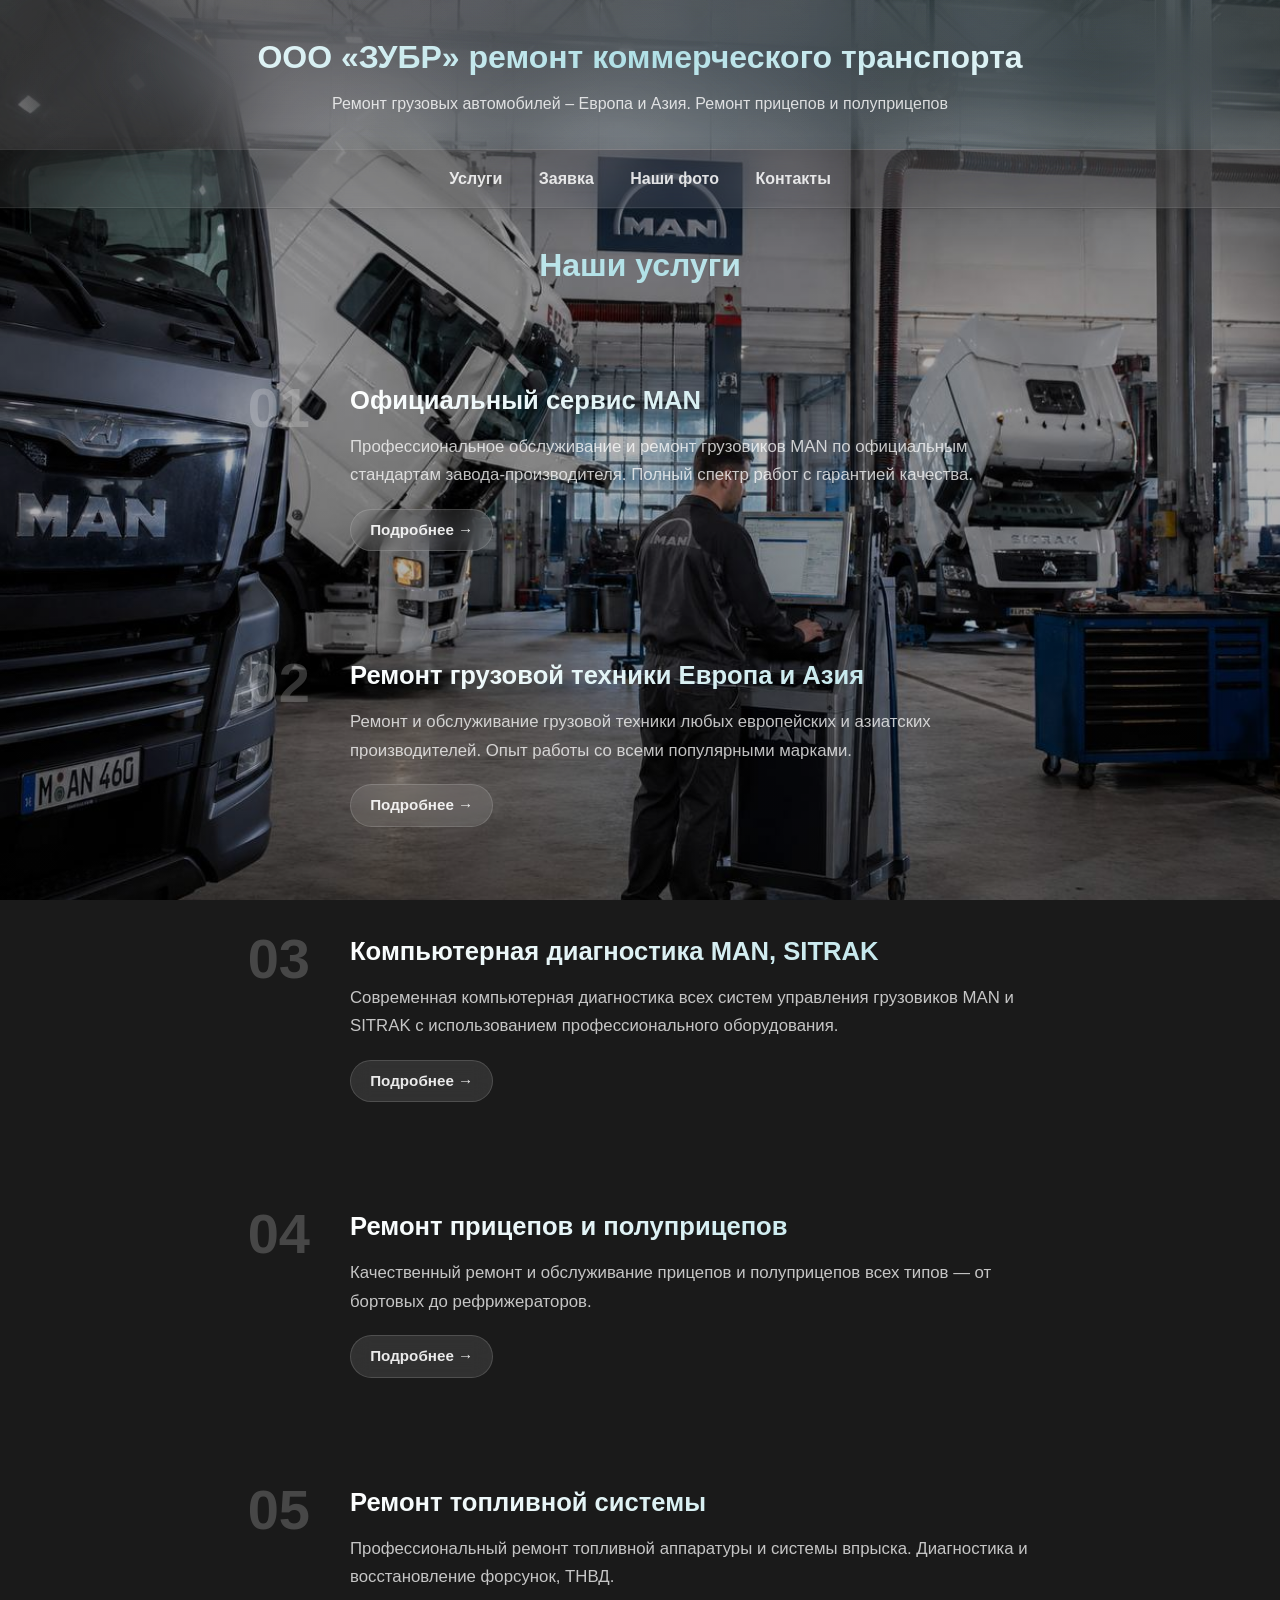
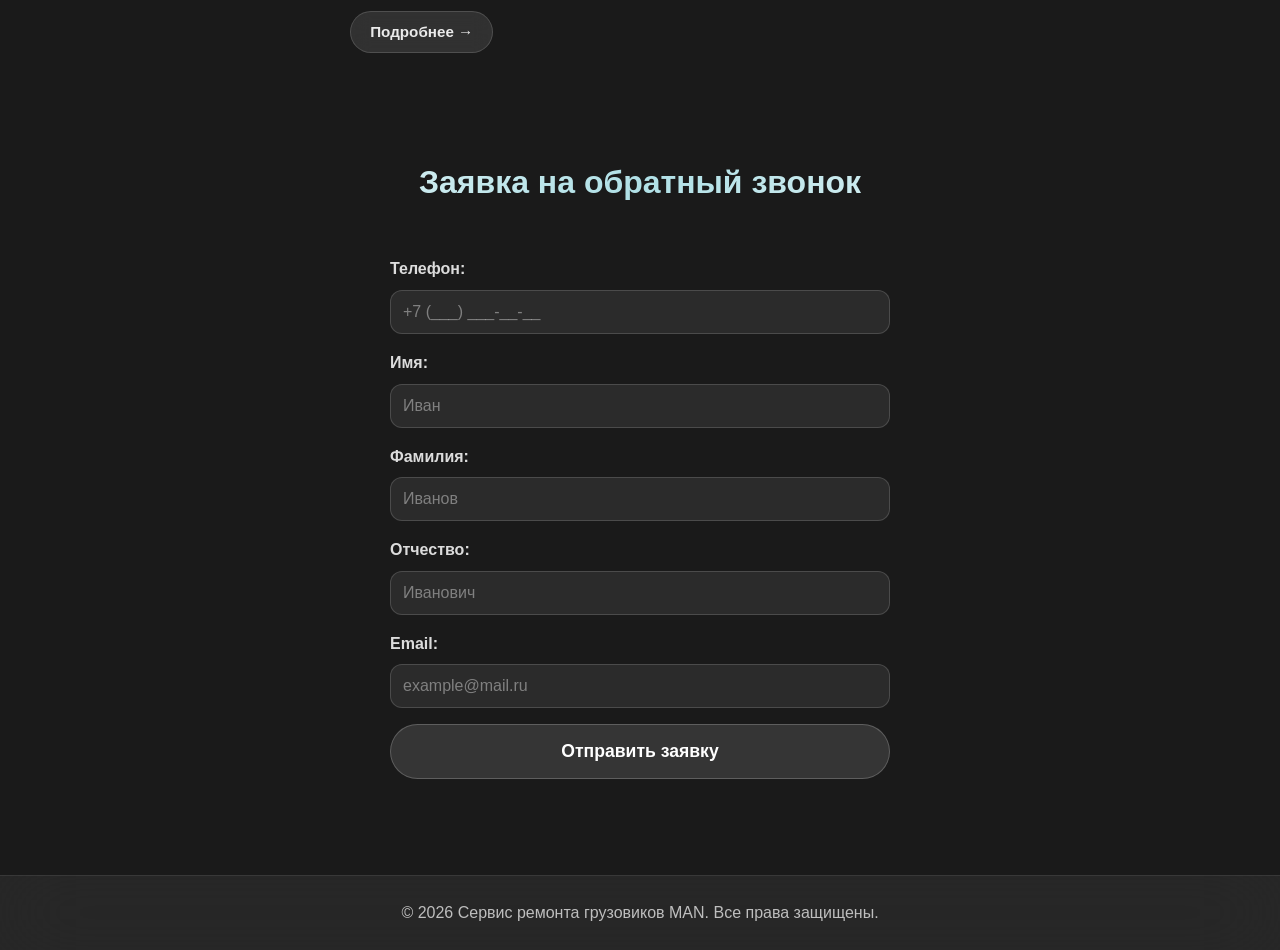
<file: index.html>
<!DOCTYPE html>
<html lang="ru">
<head>
    <meta charset="UTF-8">
    <meta name="viewport" content="width=device-width, initial-scale=1.0">
    <title>ООО «ЗУБР» ремонт коммерческого транспорта</title>
    <link rel="stylesheet" href="styles.css">
</head>
<body>
    <header>
        <h1>ООО «ЗУБР» ремонт коммерческого транспорта</h1>
        <p>Ремонт грузовых автомобилей – Европа и Азия. Ремонт прицепов и полуприцепов </p>
    </header>

    <nav>
        <a href="#services">Услуги</a>
        <a href="#request">Заявка</a>
        <a href="gallery.html">Наши фото</a>
        <a href="contacts.html">Контакты</a>
    </nav>

    <main>
        <section id="services">
            <h2>Наши услуги</h2>
            <div class="services-slides">
                <div class="service-slide">
                    <div class="slide-number">01</div>
                    <div class="slide-content">
                        <h3>Официальный сервис MAN</h3>
                        <p>Профессиональное обслуживание и ремонт грузовиков MAN по официальным стандартам завода-производителя. Полный спектр работ с гарантией качества.</p>
                        <a href="service-man-official.html">Подробнее →</a>
                    </div>
                </div>
                <div class="service-slide">
                    <div class="slide-number">02</div>
                    <div class="slide-content">
                        <h3>Ремонт грузовой техники Европа и Азия</h3>
                        <p>Ремонт и обслуживание грузовой техники любых европейских и азиатских производителей. Опыт работы со всеми популярными марками.</p>
                        <a href="service-repair-eu-asia.html">Подробнее →</a>
                    </div>
                </div>
                <div class="service-slide">
                    <div class="slide-number">03</div>
                    <div class="slide-content">
                        <h3>Компьютерная диагностика MAN, SITRAK</h3>
                        <p>Современная компьютерная диагностика всех систем управления грузовиков MAN и SITRAK с использованием профессионального оборудования.</p>
                        <a href="service-diagnostics.html">Подробнее →</a>
                    </div>
                </div>
                <div class="service-slide">
                    <div class="slide-number">04</div>
                    <div class="slide-content">
                        <h3>Ремонт прицепов и полуприцепов</h3>
                        <p>Качественный ремонт и обслуживание прицепов и полуприцепов всех типов — от бортовых до рефрижераторов.</p>
                        <a href="service-trailer-repair.html">Подробнее →</a>
                    </div>
                </div>
                <div class="service-slide">
                    <div class="slide-number">05</div>
                    <div class="slide-content">
                        <h3>Ремонт топливной системы</h3>
                        <p>Профессиональный ремонт топливной аппаратуры и системы впрыска. Диагностика и восстановление форсунок, ТНВД.</p>
                        <a href="service-fuel-system.html">Подробнее →</a>
                    </div>
                </div>
            </div>
             </section>

        <section id="request" class="request-section">
            <h2>Заявка на обратный звонок</h2>
            <form id="request-form">
                <div class="form-group">
                    <label for="phone">Телефон:</label>
                    <input type="tel" id="phone" name="phone" placeholder="+7 (___) ___-__-__" required>
                </div>
                <div class="form-group">
                    <label for="name">Имя:</label>
                    <input type="text" id="name" name="name" placeholder="Иван" required>
                </div>
                <div class="form-group">
                    <label for="surname">Фамилия:</label>
                    <input type="text" id="surname" name="surname" placeholder="Иванов" required>
                </div>
                <div class="form-group">
                    <label for="patronymic">Отчество:</label>
                    <input type="text" id="patronymic" name="patronymic" placeholder="Иванович">
                </div>
                <div class="form-group">
                    <label for="email">Email:</label>
                    <input type="email" id="email" name="email" placeholder="example@mail.ru" required>
                </div>
                <button type="submit">Отправить заявку</button>
            </form>
        </section>
    </main>

    <footer>
        <p>&copy; 2026 Сервис ремонта грузовиков MAN. Все права защищены.</p>
    </footer>

    <script>
        // Появление услуг при скролле — одна за другой с выездом сбоку
        (function() {
            const slides = document.querySelectorAll('.service-slide');
            if (!slides.length) return;

            const observer = new IntersectionObserver(function(entries) {
                entries.forEach(function(entry) {
                    if (entry.isIntersecting) {
                        entry.target.classList.add('visible');
                        observer.unobserve(entry.target);
                    }
                });
            }, {
                threshold: 0.2,
                rootMargin: '0px 0px -80px 0px'
            });

            slides.forEach(function(slide, index) {
                slide.style.transitionDelay = (index * 0.12) + 's';
                observer.observe(slide);
            });
        })();

        // Плавная прокрутка для ссылок якоря
        document.querySelectorAll('a[href^="#"]').forEach(anchor => {
            anchor.addEventListener('click', function (e) {
                e.preventDefault();
                document.querySelector(this.getAttribute('href')).scrollIntoView({
                    behavior: 'smooth'
                });
            });
        });

        // Обработка формы заявки
        const requestForm = document.getElementById('request-form');
        requestForm.addEventListener('submit', function(e) {
            e.preventDefault();

            // Собираем данные формы
            const formData = new FormData(this);
            let body = '';
            formData.forEach((value, key) => {
                if (value) body += `${key}: ${value}\n`;
            });

            // Открываем почтовый клиент с заполненными данными
            const subject = 'Заявка на обратный звонок';
            window.location.href = `mailto:efremov@tehcentr.ru?subject=${encodeURIComponent(subject)}&body=${encodeURIComponent(body)}`;

            // Показываем уведомление
            const notification = document.createElement('div');
            notification.className = 'notification success';
            notification.textContent = 'Заявка успешно отправлена! Мы свяжемся с вами в ближайшее время.';
            document.body.appendChild(notification);

            setTimeout(() => notification.remove(), 3000);
            this.reset();
        });
    </script>
</body>
</html>
</file>
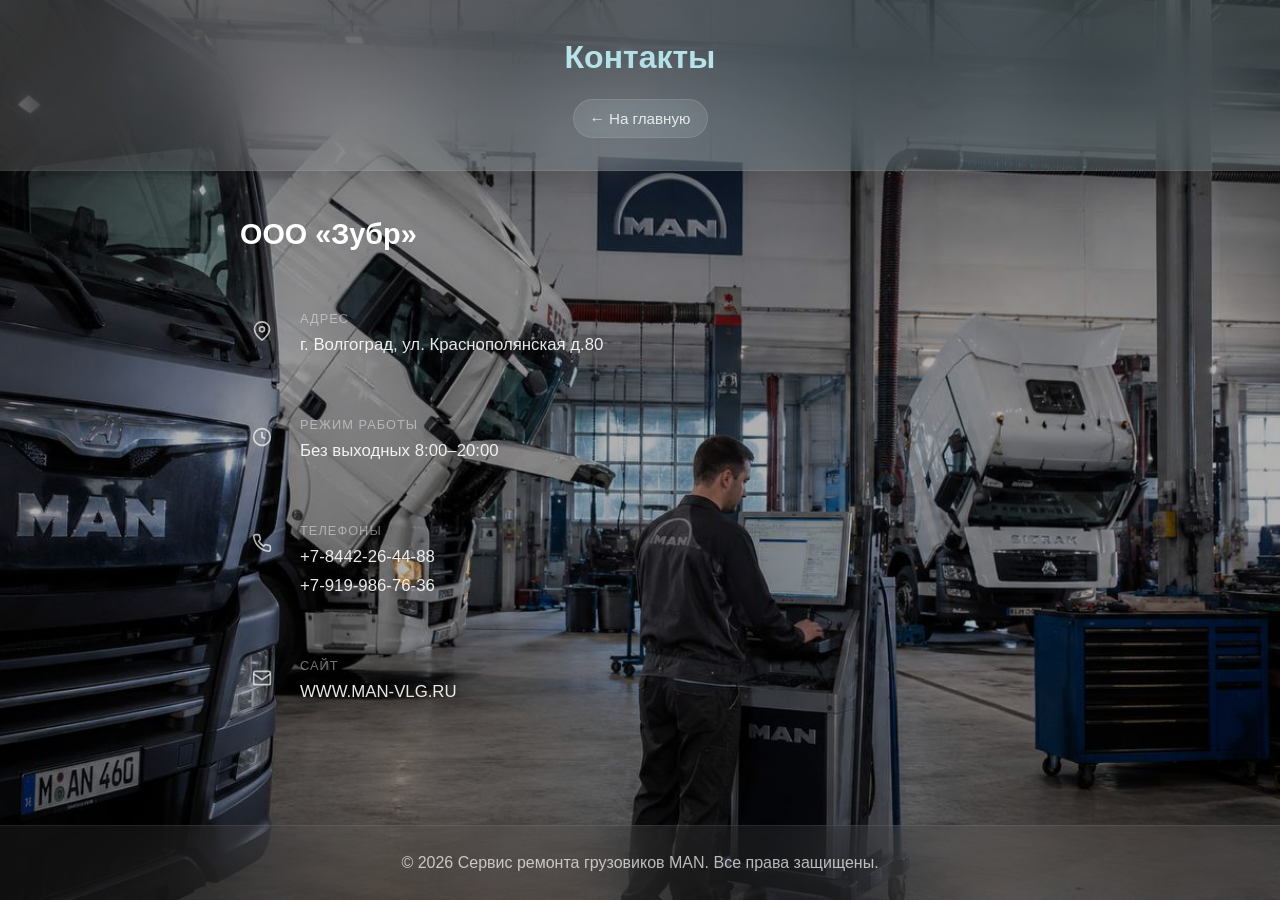
<file: contacts.html>
<!DOCTYPE html>
<html lang="ru">
<head>
    <meta charset="UTF-8">
    <meta name="viewport" content="width=device-width, initial-scale=1.0">
    <title>Контакты — ООО «ЗУБР»</title>
    <link rel="stylesheet" href="styles.css">
</head>
<body>
    <header>
        <h1>Контакты</h1>
        <a href="index.html" class="back-link">&larr; На главную</a>
    </header>

    <main>
        <section class="service-detail">
            <h2>ООО «Зубр»</h2>

            <div class="contact-block">
                <div class="contact-item">
                    <span class="contact-icon">
                        <svg width="20" height="20" viewBox="0 0 24 24" fill="none" stroke="rgba(255,255,255,0.7)" stroke-width="2"><path d="M21 10c0 7-9 13-9 13s-9-6-9-13a9 9 0 0 1 18 0z"/><circle cx="12" cy="10" r="3"/></svg>
                    </span>
                    <div>
                        <span class="contact-label">Адрес</span>
                        <span class="contact-value">г. Волгоград, ул. Краснополянская д.80</span>
                    </div>
                </div>

                <div class="contact-item">
                    <span class="contact-icon">
                        <svg width="20" height="20" viewBox="0 0 24 24" fill="none" stroke="rgba(255,255,255,0.7)" stroke-width="2"><circle cx="12" cy="12" r="10"/><polyline points="12 6 12 12 16 14"/></svg>
                    </span>
                    <div>
                        <span class="contact-label">Режим работы</span>
                        <span class="contact-value">Без выходных 8:00–20:00</span>
                    </div>
                </div>

                <div class="contact-item">
                    <span class="contact-icon">
                        <svg width="20" height="20" viewBox="0 0 24 24" fill="none" stroke="rgba(255,255,255,0.7)" stroke-width="2"><path d="M22 16.92v3a2 2 0 0 1-2.18 2 19.79 19.79 0 0 1-8.63-3.07 19.5 19.5 0 0 1-6-6 19.79 19.79 0 0 1-3.07-8.67A2 2 0 0 1 4.11 2h3a2 2 0 0 1 2 1.72 12.84 12.84 0 0 0 .7 2.81 2 2 0 0 1-.45 2.11L8.09 9.91a16 16 0 0 0 6 6l1.27-1.27a2 2 0 0 1 2.11-.45 12.84 12.84 0 0 0 2.81.7A2 2 0 0 1 22 16.92z"/></svg>
                    </span>
                    <div>
                        <span class="contact-label">Телефоны</span>
                        <span class="contact-value">+7-8442-26-44-88</span>
                        <span class="contact-value">+7-919-986-76-36</span>
                    </div>
                </div>

                <div class="contact-item">
                    <span class="contact-icon">
                        <svg width="20" height="20" viewBox="0 0 24 24" fill="none" stroke="rgba(255,255,255,0.7)" stroke-width="2"><rect x="2" y="4" width="20" height="16" rx="2"/><path d="M22 7l-10 7L2 7"/></svg>
                    </span>
                    <div>
                        <span class="contact-label">Сайт</span>
                        <span class="contact-value"><a href="http://www.man-vlg.ru" target="_blank" class="contact-link">WWW.MAN-VLG.RU</a></span>
                    </div>
                </div>
            </div>
        </section>
    </main>

    <footer>
        <p>&copy; 2026 Сервис ремонта грузовиков MAN. Все права защищены.</p>
    </footer>
</body>
</html>
</file>
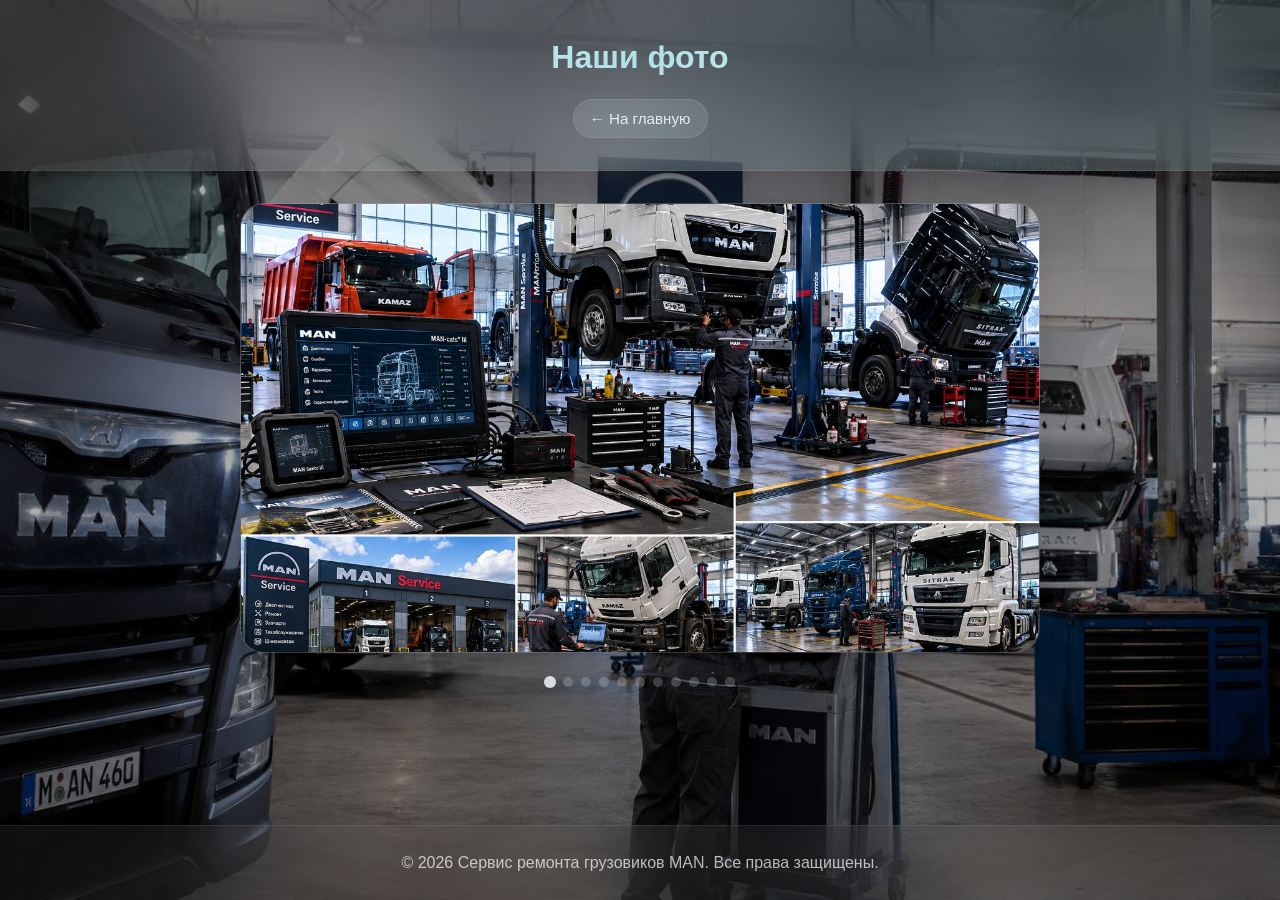
<file: gallery.html>
<!DOCTYPE html>
<html lang="ru">
<head>
    <meta charset="UTF-8">
    <meta name="viewport" content="width=device-width, initial-scale=1.0">
    <title>Наши фото — ООО «ЗУБР»</title>
    <link rel="stylesheet" href="styles.css">
</head>
<body>
    <header>
        <h1>Наши фото</h1>
        <a href="index.html" class="back-link">&larr; На главную</a>
    </header>

    <main>
        <section class="gallery-section">
            <div class="gallery-frame">
                <img id="gallery-image" alt="Фото сервиса">
            </div>
            <div class="gallery-dots" id="gallery-dots"></div>
        </section>
    </main>

    <footer>
        <p>&copy; 2026 Сервис ремонта грузовиков MAN. Все права защищены.</p>
    </footer>

    <script>
        (function() {
            var images = [
                "IMAGE 2026-06-21 10:53:34.jpg",
                "IMAGE 2026-06-21 10:53:44.jpg",
                "IMAGE 2026-06-21 10:53:47.jpg",
                "IMAGE 2026-06-21 10:53:50.jpg",
                "IMAGE 2026-06-21 10:54:26.jpg",
                "IMAGE 2026-06-21 10:54:32.jpg",
                "IMAGE 2026-06-21 10:54:36.jpg",
                "IMAGE 2026-06-21 10:54:43.jpg",
                "IMAGE 2026-06-21 10:54:57.jpg",
                "IMAGE 2026-06-21 10:55:00.jpg",
                "IMAGE 2026-06-21 10:55:13.jpg"
            ];

            var img = document.getElementById('gallery-image');
            var dotsContainer = document.getElementById('gallery-dots');
            var current = 0;
            var interval;

            function createDots() {
                for (var i = 0; i < images.length; i++) {
                    var dot = document.createElement('button');
                    dot.className = 'gallery-dot' + (i === 0 ? ' active' : '');
                    dot.setAttribute('aria-label', 'Фото ' + (i + 1));
                    dot.addEventListener('click', (function(index) {
                        return function() {
                            showImage(index);
                            resetInterval();
                        };
                    })(i));
                    dotsContainer.appendChild(dot);
                }
            }

            function showImage(index) {
                current = index;
                var path = encodeURI('\u043E\u0431\u043E\u0438/\u0444\u043E\u0442\u043E\u0433\u0440\u0430\u0444\u0438\u0438/' + images[current]);
                img.style.opacity = '0';
                setTimeout(function() {
                    img.src = path;
                    img.style.opacity = '1';
                }, 300);

                var dots = dotsContainer.querySelectorAll('.gallery-dot');
                for (var i = 0; i < dots.length; i++) {
                    dots[i].classList.remove('active');
                }
                dots[current].classList.add('active');
            }

            function nextImage() {
                showImage((current + 1) % images.length);
            }

            function resetInterval() {
                clearInterval(interval);
                interval = setInterval(nextImage, 3000);
            }

            createDots();
            showImage(0);
            interval = setInterval(nextImage, 3000);

            img.addEventListener('click', nextImage);
        })();
    </script>
</body>
</html>
</file>
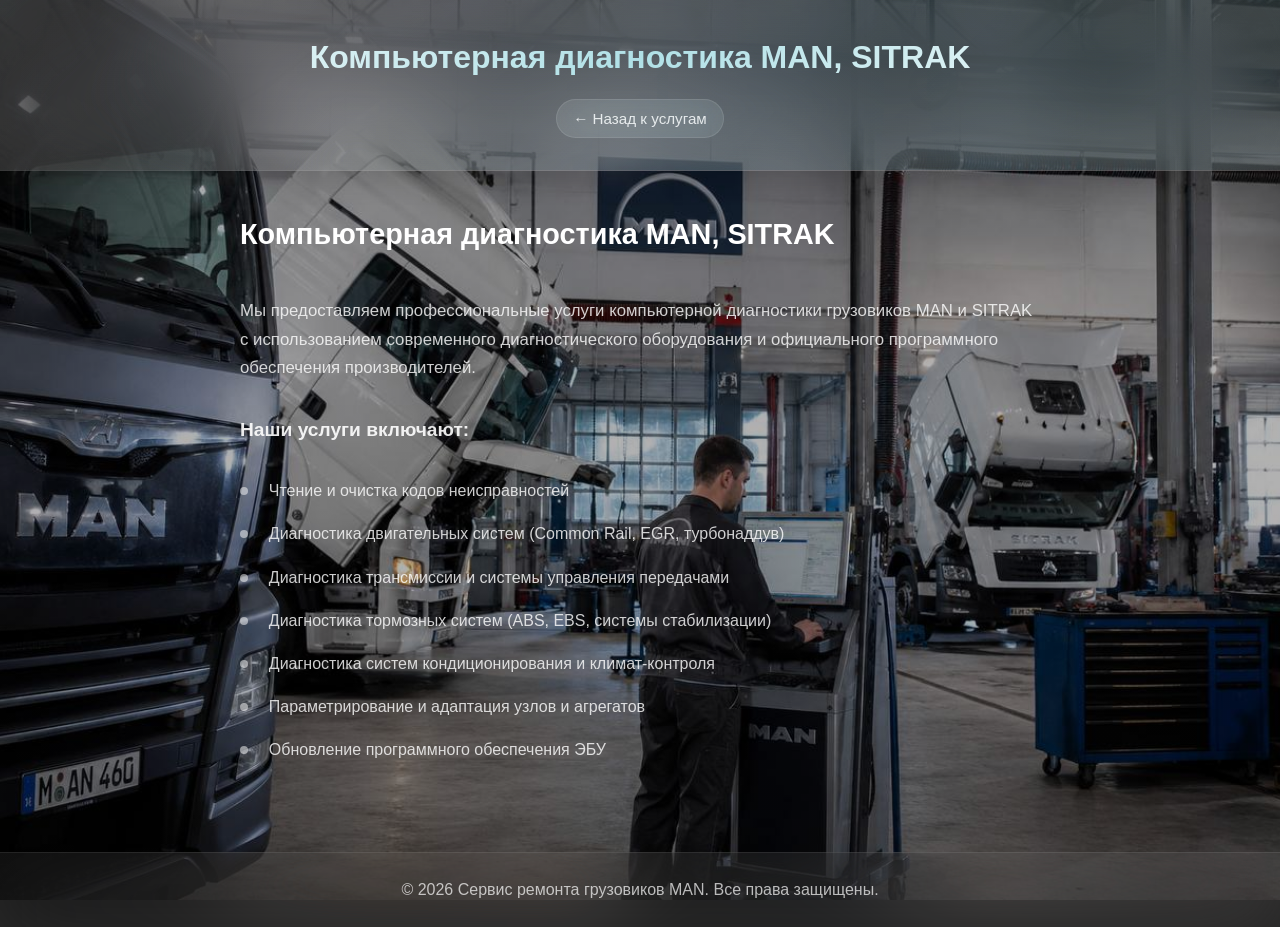
<file: service-diagnostics.html>
<!DOCTYPE html>
<html lang="ru">
<head>
    <meta charset="UTF-8">
    <meta name="viewport" content="width=device-width, initial-scale=1.0">
    <title>Компьютерная диагностика MAN, SITRAK - Сервис ремонта грузовиков MAN</title>
    <link rel="stylesheet" href="styles.css">
</head>
<body>
    <header>
        <h1>Компьютерная диагностика MAN, SITRAK</h1>
        <a href="index.html" class="back-link">&larr; Назад к услугам</a>
    </header>

    <main>
        <section class="service-detail">
            <h2>Компьютерная диагностика MAN, SITRAK</h2>
            <p>Мы предоставляем профессиональные услуги компьютерной диагностики грузовиков MAN и SITRAK с использованием современного диагностического оборудования и официального программного обеспечения производителей.</p>
            
            <h3>Наши услуги включают:</h3>
            <ul>
                <li>Чтение и очистка кодов неисправностей </li>
                <li>Диагностика двигательных систем (Common Rail, EGR, турбонаддув)</li>
                <li>Диагностика трансмиссии и системы управления передачами</li>
                <li>Диагностика тормозных систем (ABS, EBS, системы стабилизации)</li>
                <li>Диагностика систем кондиционирования и климат-контроля</li>
                <li>Параметрирование и адаптация узлов и агрегатов</li>
                <li>Обновление программного обеспечения ЭБУ</li>
            </ul>
        </section>
    </main>

    <footer>
        <p>&copy; 2026 Сервис ремонта грузовиков MAN. Все права защищены.</p>
    </footer>
</body>
</html>
</file>
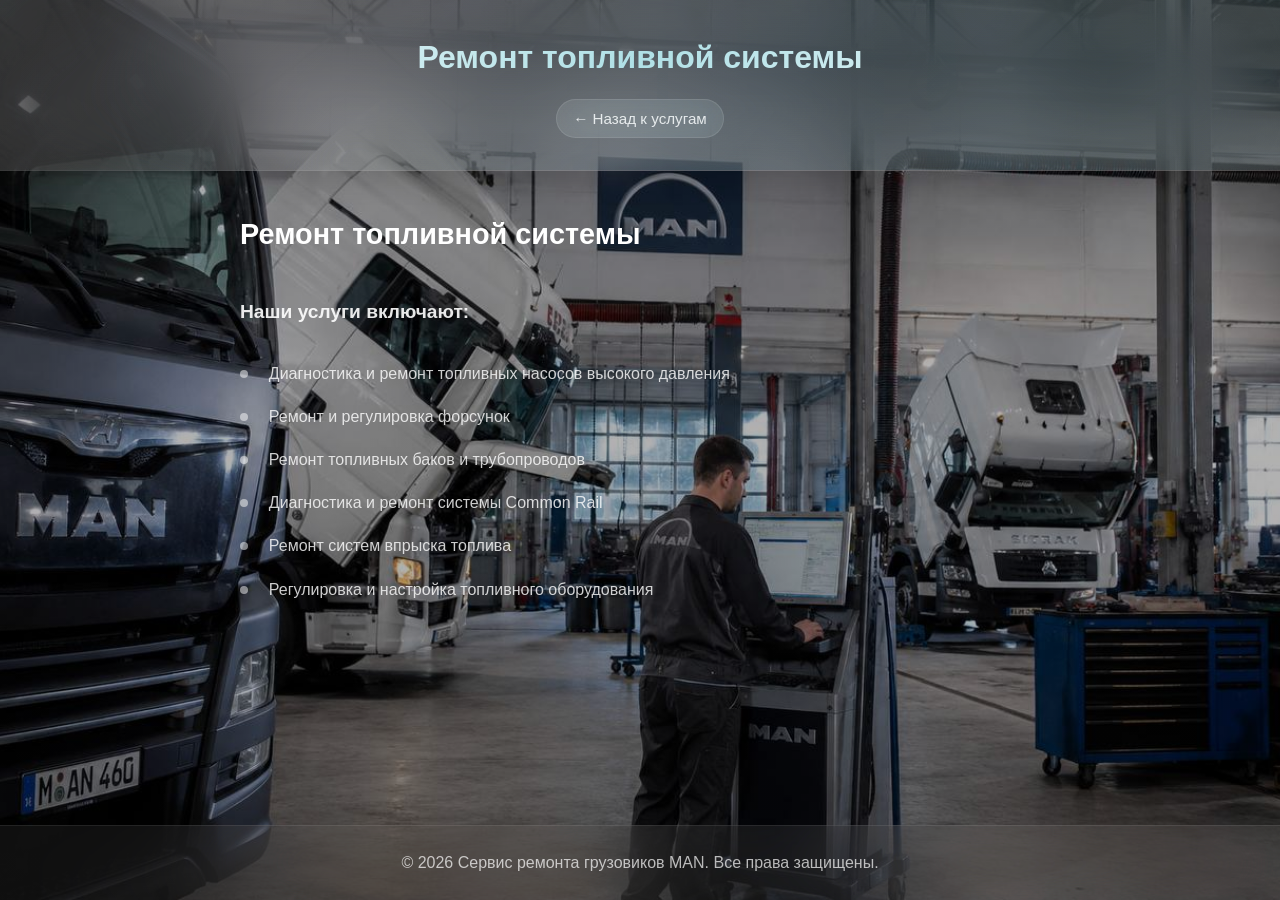
<file: service-fuel-system.html>
<!DOCTYPE html>
<html lang="ru">
<head>
    <meta charset="UTF-8">
    <meta name="viewport" content="width=device-width, initial-scale=1.0">
    <title>Ремонт топливной системы - Сервис ремонта грузовиков MAN</title>
    <link rel="stylesheet" href="styles.css">
</head>
<body>
    <header>
        <h1>Ремонт топливной системы</h1>
        <a href="index.html" class="back-link">&larr; Назад к услугам</a>
    </header>

    <main>
        <section class="service-detail">
            <h2>Ремонт топливной системы</h2>
            
            <h3>Наши услуги включают:</h3>
            <ul>
                <li>Диагностика и ремонт топливных насосов высокого давления</li>
                <li>Ремонт и регулировка форсунок</li>
                <li>Ремонт топливных баков и трубопроводов</li>
                <li>Диагностика и ремонт системы Common Rail</li>
                <li>Ремонт систем впрыска топлива</li>
                <li>Регулировка и настройка топливного оборудования</li>
            </ul>
        </section>
    </main>

    <footer>
        <p>&copy; 2026 Сервис ремонта грузовиков MAN. Все права защищены.</p>
    </footer>
</body>
</html>
</file>
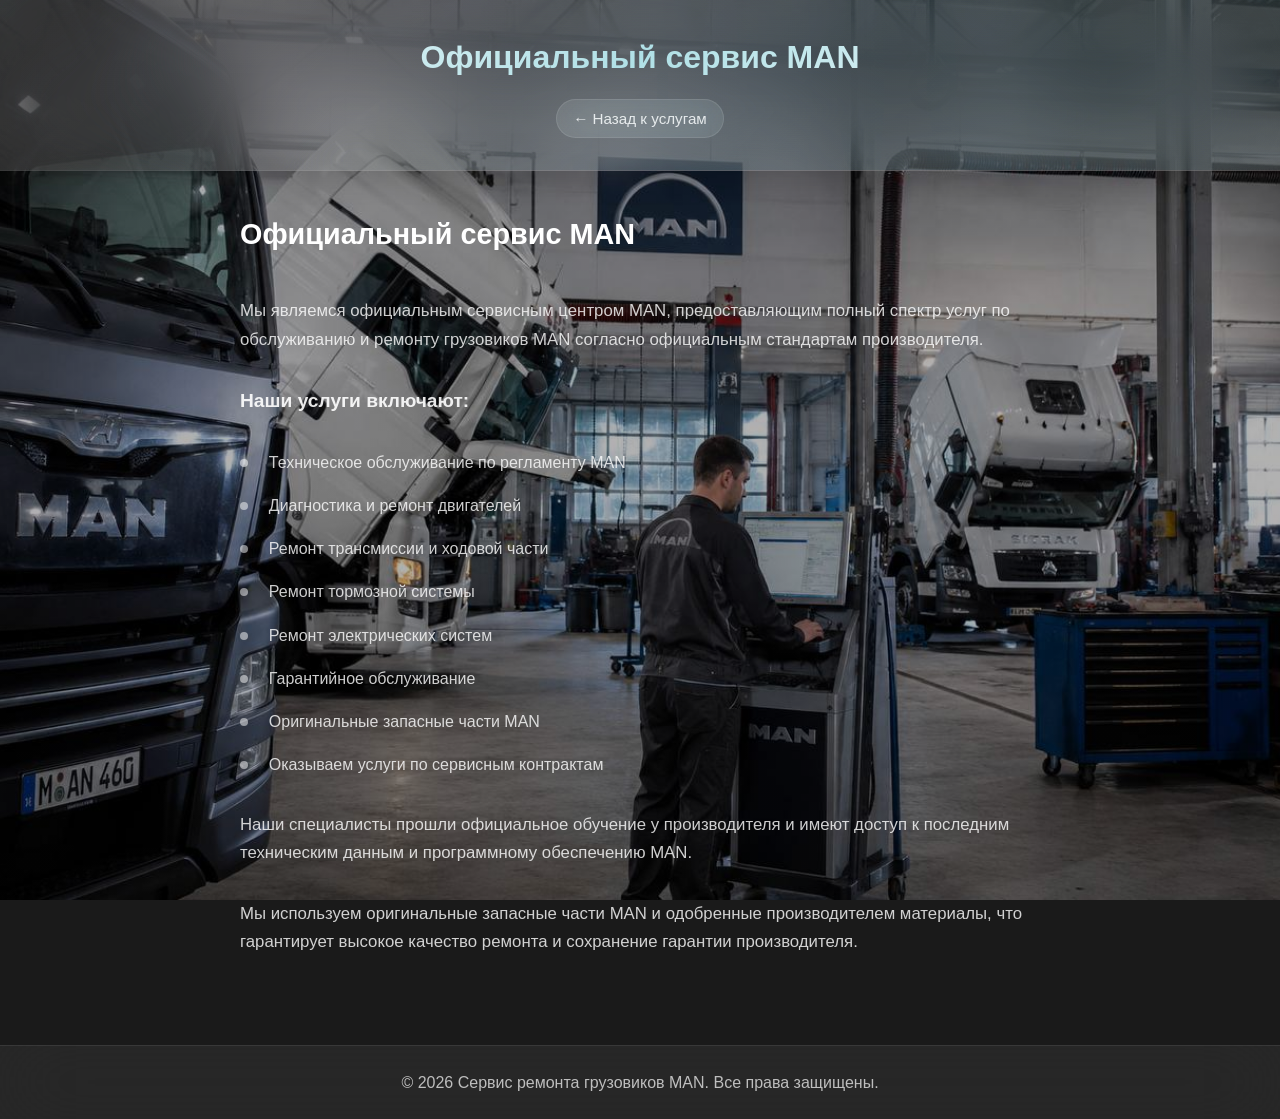
<file: service-man-official.html>
<!DOCTYPE html>
<html lang="ru">
<head>
    <meta charset="UTF-8">
    <meta name="viewport" content="width=device-width, initial-scale=1.0">
    <title>Официальный сервис MAN - Сервис ремонта грузовиков MAN</title>
    <link rel="stylesheet" href="styles.css">
</head>
<body>
    <header>
        <h1>Официальный сервис MAN</h1>
        <a href="index.html" class="back-link">&larr; Назад к услугам</a>
    </header>

    <main>
        <section class="service-detail">
            <h2>Официальный сервис MAN</h2>
            <p>Мы являемся официальным сервисным центром MAN, предоставляющим полный спектр услуг по обслуживанию и ремонту грузовиков MAN согласно официальным стандартам производителя.</p>
            
            <h3>Наши услуги включают:</h3>
            <ul>
                <li>Техническое обслуживание по регламенту MAN</li>
                <li>Диагностика и ремонт двигателей</li>
                <li>Ремонт трансмиссии и ходовой части</li>
                <li>Ремонт тормозной системы</li>
                <li>Ремонт электрических систем</li>
                <li>Гарантийное обслуживание</li>
                <li>Оригинальные запасные части MAN</li>
                <li>Оказываем услуги по сервисным контрактам</li>
            </ul>
            
            <p>Наши специалисты прошли официальное обучение у производителя и имеют доступ к последним техническим данным и программному обеспечению MAN.</p>
            <p>Мы используем оригинальные запасные части MAN и одобренные производителем материалы, что гарантирует высокое качество ремонта и сохранение гарантии производителя.</p>
        </section>
    </main>

    <footer>
        <p>&copy; 2026 Сервис ремонта грузовиков MAN. Все права защищены.</p>
    </footer>
</body>
</html>
</file>
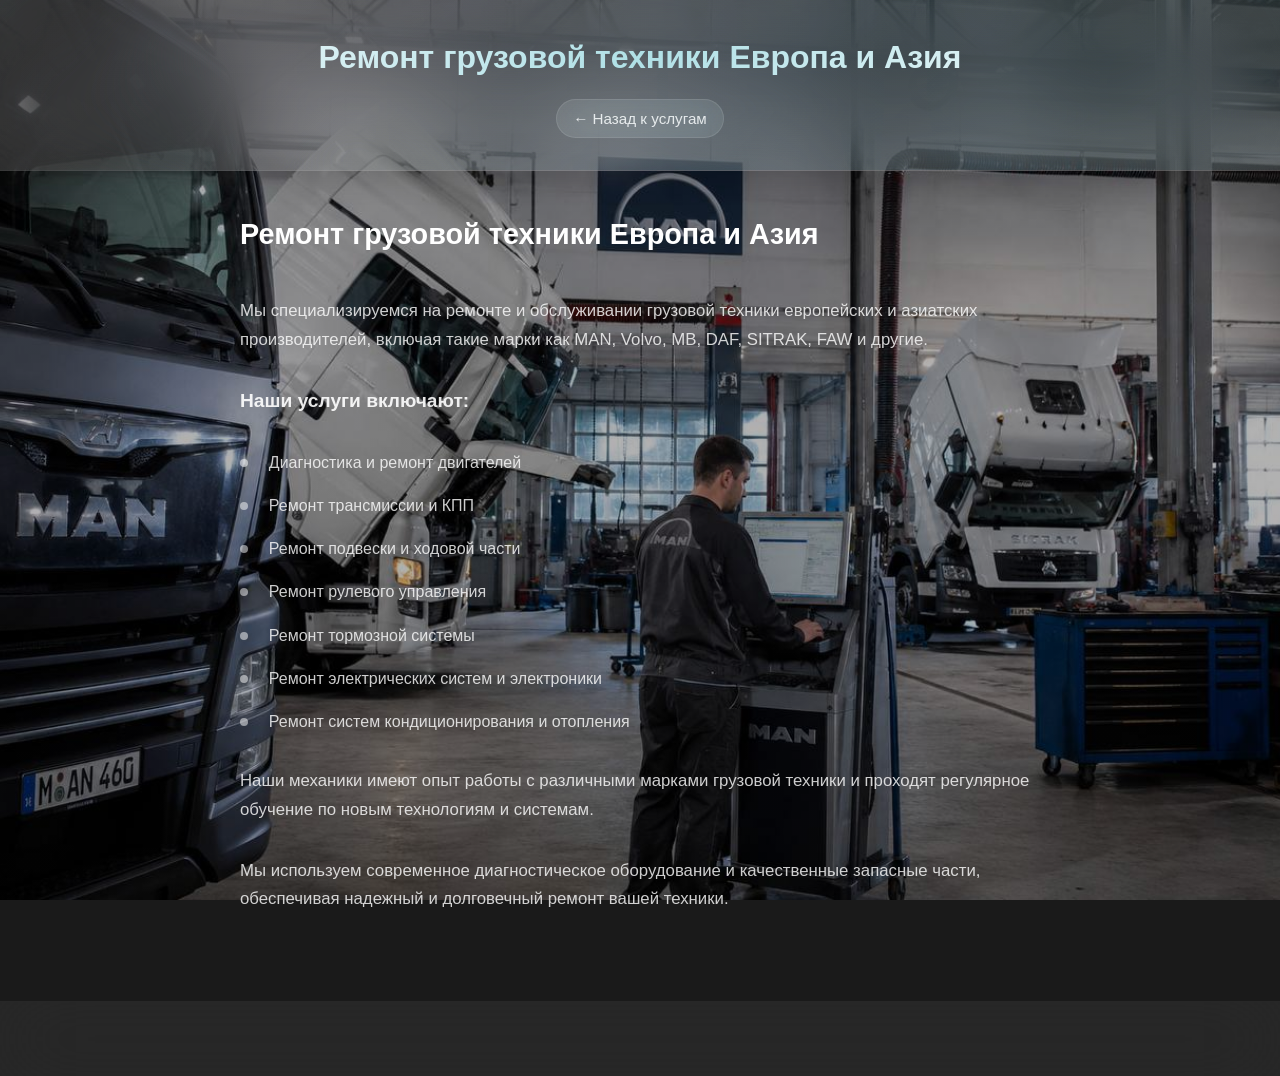
<file: service-repair-eu-asia.html>
<!DOCTYPE html>
<html lang="ru">
<head>
    <meta charset="UTF-8">
    <meta name="viewport" content="width=device-width, initial-scale=1.0">
    <title>Ремонт грузовой техники Европа и Азия - Сервис ремонта грузовиков MAN</title>
    <link rel="stylesheet" href="styles.css">
</head>
<body>
    <header>
        <h1>Ремонт грузовой техники Европа и Азия</h1>
        <a href="index.html" class="back-link">&larr; Назад к услугам</a>
    </header>

    <main>
        <section class="service-detail">
            <h2>Ремонт грузовой техники Европа и Азия</h2>
            <p>Мы специализируемся на ремонте и обслуживании грузовой техники европейских и азиатских производителей, включая такие марки как MAN, Volvo, MB, DAF, SITRAK, FAW и другие.</p>
            
            <h3>Наши услуги включают:</h3>
            <ul>
                <li>Диагностика и ремонт двигателей</li>
                <li>Ремонт трансмиссии и КПП</li>
                <li>Ремонт подвески и ходовой части</li>
                <li>Ремонт рулевого управления</li>
                <li>Ремонт тормозной системы</li>
                <li>Ремонт электрических систем и электроники</li>
                <li>Ремонт систем кондиционирования и отопления</li>
            </ul>
            <p>Наши механики имеют опыт работы с различными марками грузовой техники и проходят регулярное обучение по новым технологиям и системам.</p>
            <p>Мы используем современное диагностическое оборудование и качественные запасные части, обеспечивая надежный и долговечный ремонт вашей техники.</p>
        </section>
    </main>

    <footer>
        <p>&copy; 2026 Сервис ремонта грузовиков MAN. Все права защищены.</p>
    </footer>
</body>
</html>
</file>
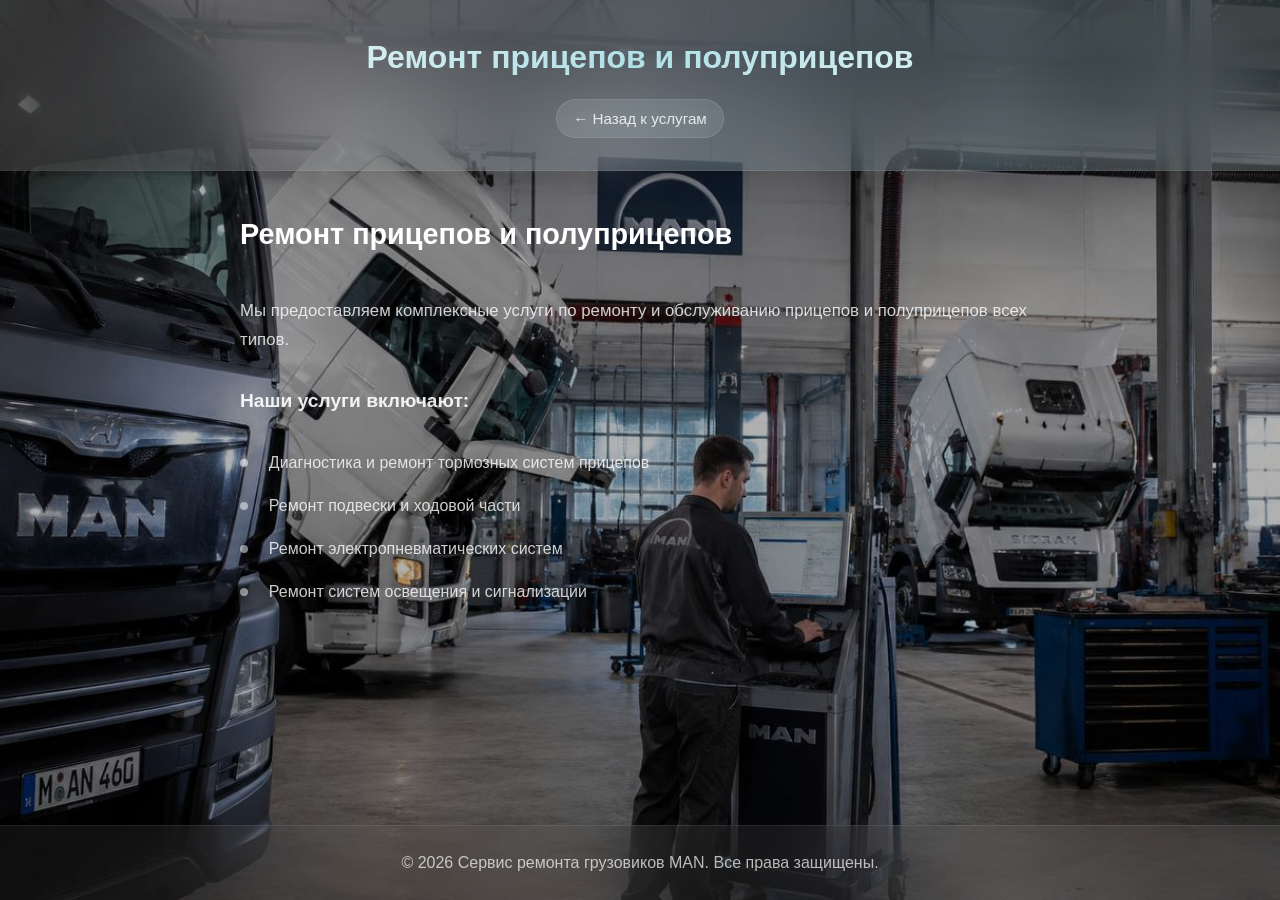
<file: service-trailer-repair.html>
<!DOCTYPE html>
<html lang="ru">
<head>
    <meta charset="UTF-8">
    <meta name="viewport" content="width=device-width, initial-scale=1.0">
    <title>Ремонт прицепов и полуприцепов - Сервис ремонта грузовиков MAN</title>
    <link rel="stylesheet" href="styles.css">
</head>
<body>
    <header>
        <h1>Ремонт прицепов и полуприцепов</h1>
        <a href="index.html" class="back-link">&larr; Назад к услугам</a>
    </header>

    <main>
        <section class="service-detail">
            <h2>Ремонт прицепов и полуприцепов</h2>
            <p>Мы предоставляем комплексные услуги по ремонту и обслуживанию прицепов и полуприцепов всех типов.</p>
            
            <h3>Наши услуги включают:</h3>
            <ul>
                <li>Диагностика и ремонт тормозных систем прицепов</li>
                <li>Ремонт подвески и ходовой части</li>
                <li>Ремонт электропневматических систем</li>
                <li>Ремонт систем освещения и сигнализации</li>
            </ul>
        </section>
    </main>

    <footer>
        <p>&copy; 2026 Сервис ремонта грузовиков MAN. Все права защищены.</p>
    </footer>
</body>
</html>
</file>
<file: styles.css>
* {
    margin: 0;
    padding: 0;
    box-sizing: border-box;
}

img {
    max-width: 100%;
    height: auto;
}

body {
    font-family: Arial, sans-serif;
    line-height: 1.6;
    color: #ffffff;
    background: #1a1a1a;
    min-height: 100vh;
    display: flex;
    flex-direction: column;
}

body::before {
    content: '';
    position: fixed;
    inset: 0;
    z-index: 0;
    pointer-events: none;
    background:
        linear-gradient(rgba(0, 0, 0, 0.3), rgba(0, 0, 0, 0.3)),
        url('обои/обои.jpg') center / cover no-repeat;
}

main {
    padding: 2rem;
    flex: 1;
    position: relative;
    z-index: 1;
}

header {
    padding: 2rem;
    text-align: center;
    position: relative;
    overflow: hidden;
    background: rgba(255, 255, 255, 0.08);
    backdrop-filter: blur(40px) saturate(140%);
    -webkit-backdrop-filter: blur(40px) saturate(140%);
    border-bottom: 1px solid rgba(255, 255, 255, 0.12);
    box-shadow: 0 4px 30px rgba(0, 0, 0, 0.15);
    position: relative;
    z-index: 1;
}

header::before {
    content: '';
    position: absolute;
    top: 0;
    left: 0;
    right: 0;
    bottom: 0;
    background: linear-gradient(
        135deg,
        rgba(255, 255, 255, 0.05) 0%,
        rgba(255, 255, 255, 0.02) 30%,
        rgba(0, 180, 216, 0.03) 60%,
        rgba(255, 255, 255, 0.05) 100%
    );
    pointer-events: none;
}

header::after {
    content: '';
    position: absolute;
    top: -50%;
    left: -50%;
    width: 200%;
    height: 200%;
    background: radial-gradient(circle at 30% 50%, rgba(255,255,255,0.06) 0%, transparent 60%),
                radial-gradient(circle at 70% 50%, rgba(0, 180, 216, 0.04) 0%, transparent 50%);
    animation: liquidShift 8s ease-in-out infinite alternate;
    pointer-events: none;
}

@keyframes liquidShift {
    0% {
        transform: translate(0, 0) rotate(0deg);
    }
    50% {
        transform: translate(2%, -2%) rotate(2deg);
    }
    100% {
        transform: translate(-2%, 2%) rotate(-2deg);
    }
}

header h1 {
    margin-bottom: 0.5rem;
    position: relative;
    z-index: 1;
    background: linear-gradient(135deg, #ffffff 0%, #b0e0e6 50%, #ffffff 100%);
    -webkit-background-clip: text;
    -webkit-text-fill-color: transparent;
    background-clip: text;
    font-size: 2rem;
    text-shadow: none;
}

header p {
    position: relative;
    z-index: 1;
    color: rgba(255, 255, 255, 0.8);
}

nav {
    padding: 1rem;
    text-align: center;
    position: sticky;
    top: 0;
    z-index: 100;
    background: rgba(255, 255, 255, 0.06);
    backdrop-filter: blur(40px) saturate(140%);
    -webkit-backdrop-filter: blur(40px) saturate(140%);
    border-bottom: 1px solid rgba(255, 255, 255, 0.08);
    box-shadow: 0 4px 20px rgba(0, 0, 0, 0.1);
}

nav a {
    margin: 0 1rem;
    text-decoration: none;
    color: rgba(255, 255, 255, 0.85);
    font-weight: bold;
    transition: color 0.3s;
    position: relative;
    padding: 0.25rem 0;
}

nav a::after {
    content: '';
    position: absolute;
    bottom: 0;
    left: 0;
    width: 0;
    height: 2px;
    background: rgba(255, 255, 255, 0.6);
    transition: width 0.3s ease;
}

nav a:hover {
    color: #ffffff;
    text-decoration: none;
}

nav a:hover::after {
    width: 100%;
}

main {
    padding: 2rem;
}

#services h2, #request h2 {
    margin-bottom: 3rem;
    text-align: center;
    font-size: 2rem;
    background: linear-gradient(135deg, #ffffff 0%, #b0e0e6 50%, #ffffff 100%);
    -webkit-background-clip: text;
    -webkit-text-fill-color: transparent;
    background-clip: text;
}

.services-slides {
    max-width: 900px;
    margin: 0 auto;
}

.service-slide {
    display: flex;
    align-items: flex-start;
    gap: 2.5rem;
    padding: 2.5rem;
    margin-bottom: 1.5rem;
    opacity: 0;
    transform: translateX(-120px) scale(0.92);
    transition: opacity 0.8s cubic-bezier(0.16, 1, 0.3, 1), transform 0.8s cubic-bezier(0.16, 1, 0.3, 1);
}

.service-slide:nth-child(even) {
    transform: translateX(120px) scale(0.92);
}

.service-slide.visible {
    opacity: 1;
    transform: translateX(0) scale(1);
}

.slide-number {
    font-size: 3.5rem;
    font-weight: 900;
    color: rgba(255, 255, 255, 0.1);
    line-height: 1;
    min-width: 80px;
    text-align: right;
}

.service-slide.visible .slide-number {
    color: rgba(255, 255, 255, 0.2);
    transition: color 0.7s ease-out 0.3s;
}

.slide-content h3 {
    font-size: 1.6rem;
    margin-bottom: 0.75rem;
    background: linear-gradient(135deg, #ffffff 0%, #b0e0e6 100%);
    -webkit-background-clip: text;
    -webkit-text-fill-color: transparent;
    background-clip: text;
}

.slide-content p {
    font-size: 1.05rem;
    line-height: 1.7;
    color: rgba(255, 255, 255, 0.75);
    margin-bottom: 1.2rem;
    overflow-wrap: break-word;
}

.slide-content a {
    display: inline-flex;
    align-items: center;
    gap: 0.4rem;
    color: rgba(255, 255, 255, 0.9);
    text-decoration: none;
    font-weight: 600;
    font-size: 0.95rem;
    padding: 0.5rem 1.2rem;
    border-radius: 100px;
    background: rgba(255, 255, 255, 0.1);
    backdrop-filter: blur(10px);
    -webkit-backdrop-filter: blur(10px);
    border: 1px solid rgba(255, 255, 255, 0.15);
    transition: all 0.3s ease;
}

.slide-content a:hover {
    gap: 0.7rem;
    background: rgba(255, 255, 255, 0.18);
    border-color: rgba(255, 255, 255, 0.3);
    transform: translateY(-1px);
}

/* Страницы услуг */
.back-link {
    display: inline-block;
    color: rgba(255,255,255,0.85);
    text-decoration: none;
    font-size: 0.95rem;
    margin-top: 0.5rem;
    padding: 0.4rem 1rem;
    border-radius: 100px;
    background: rgba(255, 255, 255, 0.08);
    backdrop-filter: blur(20px);
    -webkit-backdrop-filter: blur(20px);
    border: 1px solid rgba(255, 255, 255, 0.1);
    transition: all 0.3s;
}

.back-link:hover {
    color: #fff;
    background: rgba(255, 255, 255, 0.15);
    transform: translateX(-4px);
}

.service-detail {
    max-width: 800px;
    margin: 0 auto;
    animation: detailEntrance 0.8s cubic-bezier(0.16, 1, 0.3, 1) forwards;
}

.service-detail h2,
.service-detail h3,
.service-detail p,
.service-detail ul {
    padding: 0.5rem 0;
    margin-bottom: 1rem;
}

.service-detail h2 {
    color: #ffffff;
    font-size: 1.8rem;
    margin-bottom: 1.5rem;
    opacity: 0;
    animation: fadeUp 0.6s ease-out 0.3s forwards;
}

.service-detail h3 {
    color: rgba(255, 255, 255, 0.9);
    font-size: 1.2rem;
    margin-bottom: 1rem;
    opacity: 0;
    animation: fadeUp 0.5s ease-out 0.5s forwards;
}

.service-detail p {
    font-size: 1.05rem;
    line-height: 1.7;
    color: rgba(255, 255, 255, 0.8);
    margin-bottom: 1rem;
    opacity: 0;
    animation: fadeUp 0.5s ease-out 0.6s forwards;
    overflow-wrap: break-word;
}

.service-detail ul {
    list-style: none;
    padding: 0;
}

.service-detail ul li {
    position: relative;
    padding: 0.6rem 0 0.6rem 1.8rem;
    font-size: 1rem;
    line-height: 1.5;
    color: rgba(255, 255, 255, 0.8);
    opacity: 0;
    animation: fadeUp 0.4s ease-out forwards;
}

.service-detail ul li::before {
    content: '';
    position: absolute;
    left: 0;
    top: 50%;
    width: 8px;
    height: 8px;
    background: rgba(255, 255, 255, 0.5);
    border-radius: 50%;
    transform: translateY(-50%) scale(0);
    animation: popIn 0.3s ease-out forwards;
}

.service-detail ul li:nth-child(1) { animation-delay: 0.7s; }
.service-detail ul li:nth-child(2) { animation-delay: 0.8s; }
.service-detail ul li:nth-child(3) { animation-delay: 0.9s; }
.service-detail ul li:nth-child(4) { animation-delay: 1.0s; }
.service-detail ul li:nth-child(5) { animation-delay: 1.1s; }
.service-detail ul li:nth-child(6) { animation-delay: 1.2s; }
.service-detail ul li:nth-child(7) { animation-delay: 1.3s; }
.service-detail ul li:nth-child(8) { animation-delay: 1.4s; }
.service-detail ul li:nth-child(9) { animation-delay: 1.5s; }
.service-detail ul li:nth-child(10) { animation-delay: 1.6s; }

.contact-block {
    display: grid;
    gap: 1rem;
}

.contact-item {
    display: flex;
    align-items: flex-start;
    gap: 1rem;
    padding: 1.25rem 0;
}

.contact-icon {
    flex-shrink: 0;
    width: 44px;
    height: 44px;
    display: flex;
    align-items: center;
    justify-content: center;
}

.contact-icon svg {
    display: block;
}

.contact-item div {
    display: flex;
    flex-direction: column;
    gap: 0.15rem;
}

.contact-label {
    font-size: 0.8rem;
    text-transform: uppercase;
    letter-spacing: 0.08em;
    color: rgba(255, 255, 255, 0.45);
}

.contact-value {
    font-size: 1.05rem;
    color: rgba(255, 255, 255, 0.9);
    overflow-wrap: break-word;
}

.contact-link {
    color: rgba(255, 255, 255, 0.9);
    text-decoration: none;
    transition: color 0.3s;
}

.contact-link:hover {
    color: #ffffff;
    text-decoration: underline;
}

.service-detail ul li:nth-child(1)::before { animation-delay: 0.8s; }
.service-detail ul li:nth-child(2)::before { animation-delay: 0.9s; }
.service-detail ul li:nth-child(3)::before { animation-delay: 1.0s; }
.service-detail ul li:nth-child(4)::before { animation-delay: 1.1s; }
.service-detail ul li:nth-child(5)::before { animation-delay: 1.2s; }
.service-detail ul li:nth-child(6)::before { animation-delay: 1.3s; }
.service-detail ul li:nth-child(7)::before { animation-delay: 1.4s; }
.service-detail ul li:nth-child(8)::before { animation-delay: 1.5s; }
.service-detail ul li:nth-child(9)::before { animation-delay: 1.6s; }
.service-detail ul li:nth-child(10)::before { animation-delay: 1.7s; }

.gallery-section {
    max-width: 900px;
    margin: 0 auto;
    text-align: center;
}

.gallery-frame {
    position: relative;
    width: 100%;
    max-width: 800px;
    margin: 0 auto;
    border-radius: 24px;
    overflow: hidden;
    background: rgba(255, 255, 255, 0.04);
    backdrop-filter: blur(30px) saturate(140%);
    -webkit-backdrop-filter: blur(30px) saturate(140%);
    border: 1px solid rgba(255, 255, 255, 0.1);
    box-shadow: 0 8px 32px rgba(0, 0, 0, 0.15);
    aspect-ratio: 16 / 9;
    display: flex;
    align-items: center;
    justify-content: center;
    cursor: pointer;
}

.gallery-frame img {
    width: 100%;
    height: 100%;
    object-fit: cover;
    transition: opacity 0.3s ease;
    display: block;
}

.gallery-dots {
    display: flex;
    justify-content: center;
    gap: 0.5rem;
    margin-top: 1.5rem;
    flex-wrap: wrap;
}

.gallery-dot {
    width: 10px;
    height: 10px;
    border-radius: 50%;
    border: none;
    background: rgba(255, 255, 255, 0.2);
    cursor: pointer;
    transition: background 0.3s, transform 0.3s;
    padding: 0;
}

.gallery-dot:hover {
    background: rgba(255, 255, 255, 0.4);
    transform: scale(1.3);
}

.gallery-dot.active {
    background: rgba(255, 255, 255, 0.8);
    transform: scale(1.2);
}

@keyframes detailEntrance {
    from {
        opacity: 0;
        transform: translateY(40px);
    }
    to {
        opacity: 1;
        transform: translateY(0);
    }
}

@keyframes fadeUp {
    from {
        opacity: 0;
        transform: translateY(20px);
    }
    to {
        opacity: 1;
        transform: translateY(0);
    }
}

@keyframes popIn {
    from { transform: translateY(-50%) scale(0); }
    to { transform: translateY(-50%) scale(1); }
}

@media (max-width: 768px) {
    .service-slide {
        flex-direction: column;
        gap: 1rem;
        padding: 1.5rem 0;
    }

    .slide-number {
        font-size: 2rem;
        min-width: auto;
        text-align: left;
    }

    .slide-content h3 {
        font-size: 1.2rem;
    }

    .slide-content p {
        font-size: 0.9rem;
    }

    .gallery-frame {
        border-radius: 20px;
    }

    .service-slide {
        transform: translateX(-60px) scale(0.95);
    }

    .service-slide:nth-child(even) {
        transform: translateX(60px) scale(0.95);
    }

    .service-slide.visible {
        transform: translateX(0) scale(1);
    }
}

#request {
    padding: 2rem 0;
    margin-top: 2rem;
    animation: fadeInUp 0.8s ease-out;
    animation-delay: 0.7s;
    animation-fill-mode: forwards;
}

.request-section form {
    max-width: 500px;
    margin: 0 auto;
    display: grid;
    gap: 1rem;
}

.form-group {
    display: flex;
    flex-direction: column;
}

.form-group label {
    margin-bottom: 0.5rem;
    font-weight: bold;
    color: rgba(255, 255, 255, 0.85);
}

.form-group input {
    padding: 0.75rem;
    border: 1px solid rgba(255, 255, 255, 0.15);
    border-radius: 12px;
    font-size: 1rem;
    background: rgba(255, 255, 255, 0.08);
    backdrop-filter: blur(10px);
    -webkit-backdrop-filter: blur(10px);
    color: #ffffff;
    transition: border-color 0.3s, box-shadow 0.3s;
    outline: none;
}

.form-group input::placeholder {
    color: rgba(255, 255, 255, 0.4);
}

.form-group input:focus {
    border-color: rgba(255, 255, 255, 0.4);
    box-shadow: 0 0 0 3px rgba(255, 255, 255, 0.1);
}

.request-section button {
    background: rgba(255, 255, 255, 0.12);
    backdrop-filter: blur(20px);
    -webkit-backdrop-filter: blur(20px);
    color: #ffffff;
    border: 1px solid rgba(255, 255, 255, 0.2);
    padding: 1rem 2rem;
    font-size: 1.1rem;
    border-radius: 100px;
    cursor: pointer;
    transition: all 0.3s;
    font-weight: bold;
}

.request-section button:hover {
    background: rgba(255, 255, 255, 0.2);
    border-color: rgba(255, 255, 255, 0.35);
    transform: translateY(-2px);
    box-shadow: 0 8px 24px rgba(0, 0, 0, 0.2);
}

.request-section button:active {
    transform: translateY(0);
}

footer {
    text-align: center;
    padding: 1.5rem;
    background: rgba(255, 255, 255, 0.06);
    backdrop-filter: blur(40px) saturate(140%);
    -webkit-backdrop-filter: blur(40px) saturate(140%);
    border-top: 1px solid rgba(255, 255, 255, 0.08);
    color: rgba(255, 255, 255, 0.7);
    margin-top: 2rem;
    position: relative;
    z-index: 1;
}

@keyframes fadeInUp {
    from {
        opacity: 0;
        transform: translateY(30px);
    }
    to {
        opacity: 1;
        transform: translateY(0);
    }
}

/* Mobile-first: main padding */
@media (max-width: 600px) {
    main {
        padding: 1rem;
    }

    .gallery-frame {
        border-radius: 16px;
    }

    .service-detail h2 {
        font-size: 1.3rem;
    }

    .service-detail h3 {
        font-size: 1.05rem;
    }

    .service-detail p,
    .service-detail ul li {
        font-size: 0.95rem;
    }

    .contact-value {
        font-size: 0.95rem;
        word-break: break-word;
    }

    .contact-icon {
        width: 36px;
        height: 36px;
    }

    .contact-icon svg {
        width: 18px;
        height: 18px;
    }
}

/* Уведомление об успешной отправке */
.notification {
    position: fixed;
    top: 20px;
    right: 20px;
    padding: 1rem 2rem;
    background: rgba(255, 255, 255, 0.12);
    backdrop-filter: blur(30px) saturate(140%);
    -webkit-backdrop-filter: blur(30px) saturate(140%);
    color: white;
    border-radius: 16px;
    border: 1px solid rgba(255, 255, 255, 0.15);
    box-shadow: 0 8px 32px rgba(0, 0, 0, 0.2);
    z-index: 1000;
    animation: slideIn 0.3s ease-out, slideOut 0.3s ease-out 2.7s forwards;
}

.notification.success {
    background: rgba(40, 167, 69, 0.3);
    border-color: rgba(40, 167, 69, 0.3);
}

.notification.error {
    background: rgba(220, 53, 69, 0.3);
    border-color: rgba(220, 53, 69, 0.3);
}

@keyframes slideIn {
    from {
        transform: translateX(100%);
        opacity: 0;
    }
    to {
        transform: translateX(0);
        opacity: 1;
    }
}

@keyframes slideOut {
    from {
        transform: translateX(0);
        opacity: 1;
    }
    to {
        transform: translateX(100%);
        opacity: 0;
    }
}

@media (max-width: 768px) {
    nav {
        flex-direction: column;
    }

    nav a {
        margin: 0.5rem 0;
    }

    .request-section form {
        grid-template-columns: 1fr;
    }
}

@media (max-width: 480px) {
    body {
        overflow-x: hidden;
    }

    header {
        padding: 1.25rem 0.75rem;
    }

    header h1 {
        font-size: 1.3rem;
        margin-bottom: 0.3rem;
    }

    header p {
        font-size: 0.85rem;
    }

    nav {
        padding: 0.5rem;
    }

    nav a {
        margin: 0.2rem 0.3rem;
        font-size: 0.85rem;
    }

    #services h2, #request h2 {
        font-size: 1.3rem;
        margin-bottom: 1rem;
    }

    .service-slide {
        padding: 1rem 0;
        gap: 0.75rem;
    }

    .slide-number {
        font-size: 1.8rem;
        min-width: auto;
    }

    .slide-content h3 {
        font-size: 1.1rem;
    }

    .slide-content p {
        font-size: 0.9rem;
    }

    .slide-content a {
        font-size: 0.85rem;
        padding: 0.4rem 1rem;
    }

    .request-section form {
        margin: 0;
    }

    .form-group input {
        padding: 0.65rem;
        font-size: 0.95rem;
    }

    .request-section button {
        width: 100%;
        padding: 0.85rem;
        font-size: 1rem;
    }

    .back-link {
        font-size: 0.85rem;
        padding: 0.3rem 0.8rem;
    }

    .gallery-dot {
        width: 8px;
        height: 8px;
    }

    footer {
        padding: 0.75rem;
        font-size: 0.8rem;
    }
}
</file>
